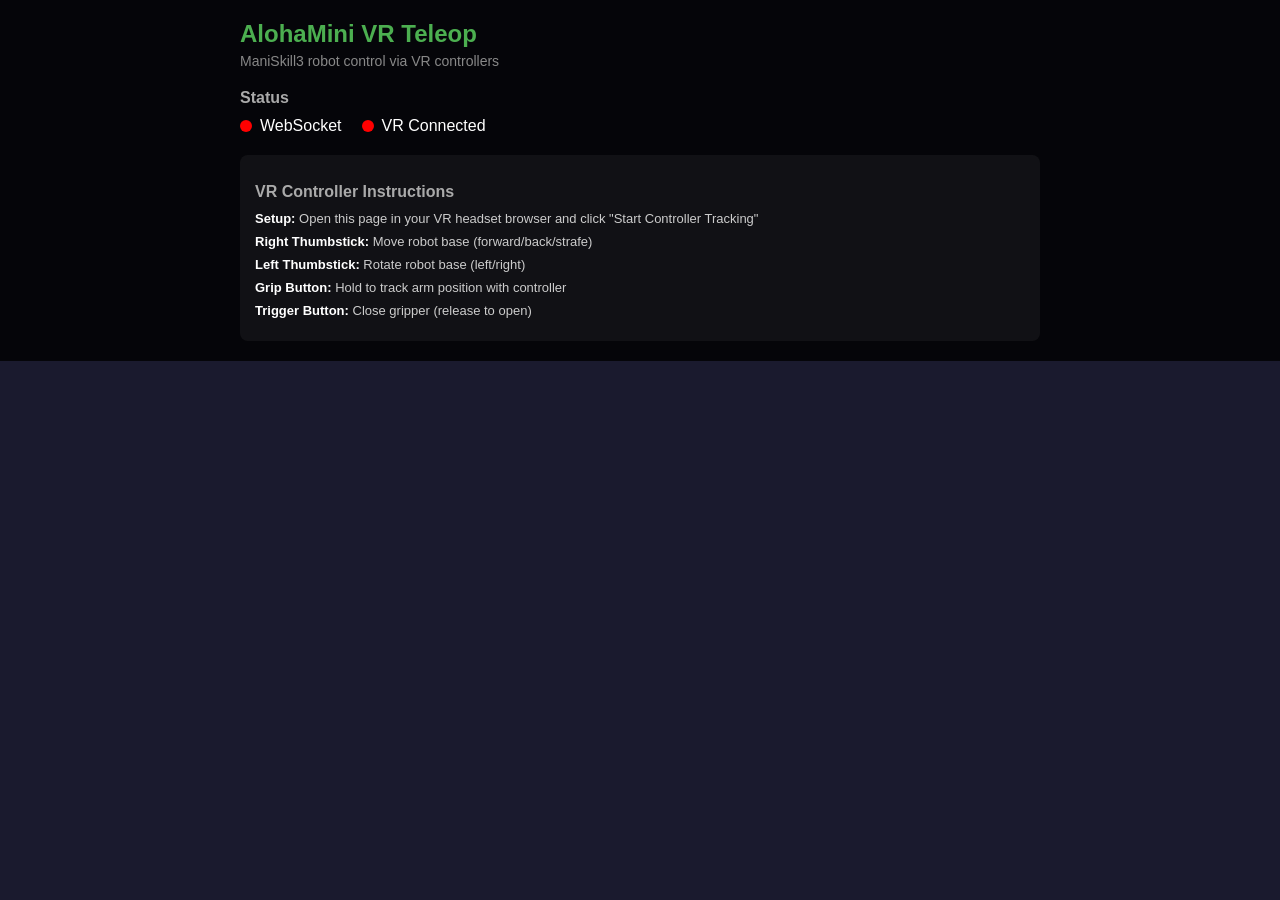
<file: maniskill/teleop/web_ui/index.html>
<!DOCTYPE html>
<html>
  <head>
    <meta charset="utf-8">
    <title>AlohaMini VR Teleop</title>
    <meta name="description" content="VR Teleoperation for AlohaMini Robot">
    <meta name="viewport" content="width=device-width, initial-scale=1.0">
    <script src="https://aframe.io/releases/1.7.1/aframe.min.js"></script>
    <script src="vr_app.js" defer></script>
    <link rel="stylesheet" href="styles.css">
  </head>
  <body>
    <!-- Desktop Interface -->
    <div class="desktop-interface" id="desktopInterface">
      <div class="desktop-header">
        <div class="desktop-title">AlohaMini VR Teleop</div>
        <div class="desktop-subtitle">ManiSkill3 robot control via VR controllers</div>

        <div class="status-section">
          <h2>Status</h2>
          <div class="status-grid">
            <div class="status-item">
              <div class="status-indicator" id="wsStatus"></div>
              <span>WebSocket</span>
            </div>
            <div class="status-item">
              <div class="status-indicator" id="vrStatus"></div>
              <span>VR Connected</span>
            </div>
          </div>
        </div>

        <!-- VR Instructions Section -->
        <div class="vr-instructions-section">
          <h2>VR Controller Instructions</h2>
          <div class="instructions-content">
            <div class="instructions-text">
              <div class="instruction-item">
                <strong>Setup:</strong> Open this page in your VR headset browser and click "Start Controller Tracking"
              </div>
              <div class="instruction-item">
                <strong>Right Thumbstick:</strong> Move robot base (forward/back/strafe)
              </div>
              <div class="instruction-item">
                <strong>Left Thumbstick:</strong> Rotate robot base (left/right)
              </div>
              <div class="instruction-item">
                <strong>Grip Button:</strong> Hold to track arm position with controller
              </div>
              <div class="instruction-item">
                <strong>Trigger Button:</strong> Close gripper (release to open)
              </div>
            </div>
          </div>
        </div>
      </div>
    </div>

    <!-- A-Frame VR Scene (XLeRobot style) -->
    <a-scene vr-mode-ui="enabled: true;">
      <!-- Passthrough setup for Quest -->
      <a-entity webxr-passthrough="referenceSpaceType: local-floor"></a-entity>

      <!-- Headset tracking entity -->
      <a-entity id="headset" camera>
        <a-text id="headsetInfo" value="Headset: ..." position="0 0.2 -0.5" rotation="0 0 0" scale="0.05 0.05 0.05" color="yellow" align="center"></a-text>
      </a-entity>

      <!-- Controllers (XLeRobot naming convention) -->
      <a-entity id="leftHand" oculus-touch-controls="hand: left">
        <a-text id="leftHandInfo" value="Pos: ...\nRot: ..." position="0 0.04 -0.05" rotation="0 0 0" scale="0.05 0.05 0.05" color="white" align="center"></a-text>
      </a-entity>
      <a-entity id="rightHand" oculus-touch-controls="hand: right">
        <a-text id="rightHandInfo" value="Pos: ...\nRot: ..." position="0 0.04 -0.05" rotation="0 0 0" scale="0.05 0.05 0.05" color="white" align="center"></a-text>
      </a-entity>
    </a-scene>
  </body>
</html>
</file>
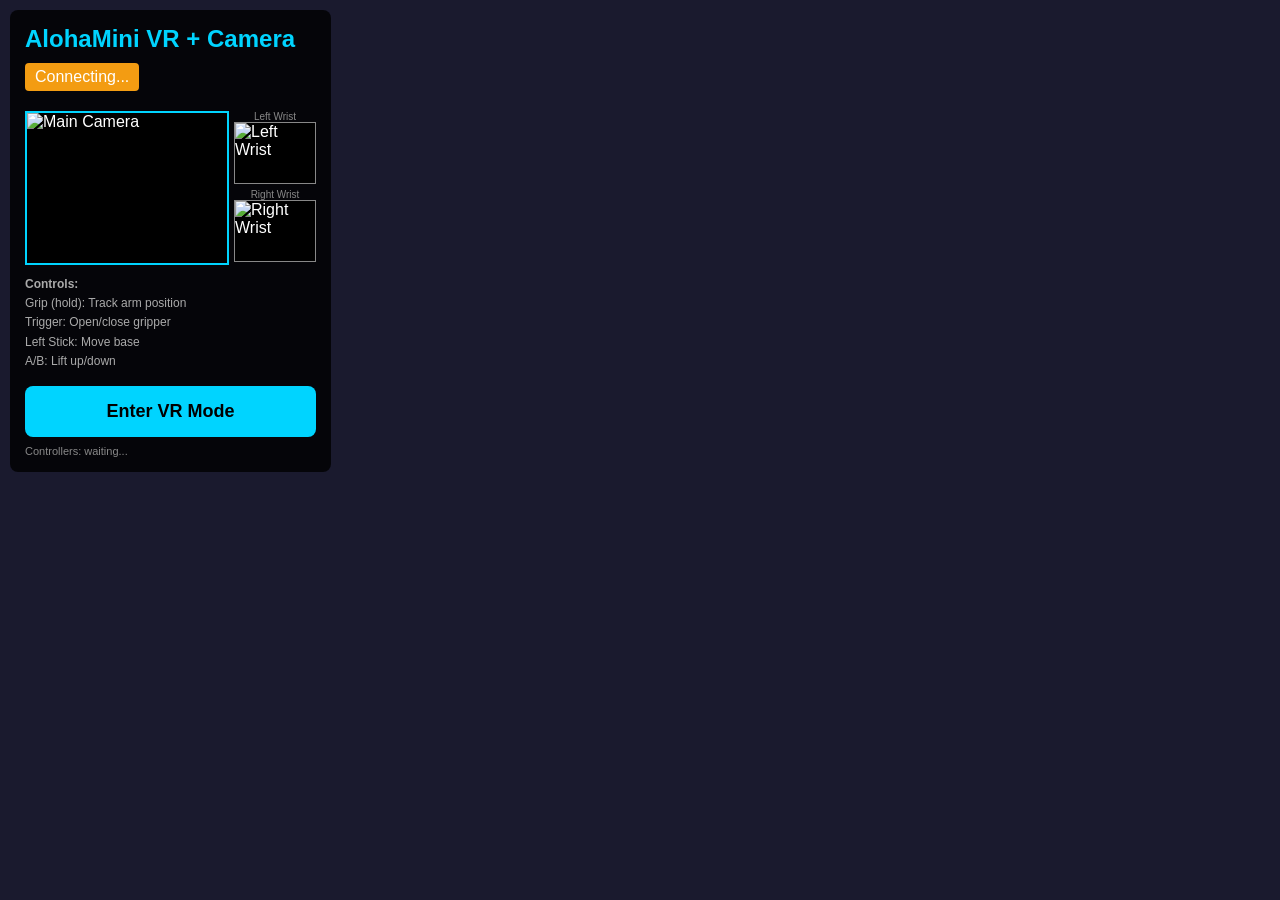
<file: maniskill/teleop/web_ui_stream/index.html>
<!DOCTYPE html>
<html>
<head>
    <meta charset="utf-8">
    <title>AlohaMini VR Teleop + Camera</title>
    <meta name="viewport" content="width=device-width, initial-scale=1.0">
    <script src="https://aframe.io/releases/1.7.1/aframe.min.js"></script>
    <style>
        body { margin: 0; background: #1a1a2e; color: #fff; font-family: sans-serif; }
        #desktop-ui {
            position: fixed; top: 10px; left: 10px; z-index: 100;
            background: rgba(0,0,0,0.8); padding: 15px; border-radius: 8px;
            max-width: 350px;
        }
        #desktop-ui h2 { color: #00d4ff; margin: 0 0 10px 0; }
        #status { padding: 5px 10px; border-radius: 4px; margin-bottom: 10px; display: inline-block; }
        .connected { background: #2ecc71; }
        .disconnected { background: #e74c3c; }
        .connecting { background: #f39c12; }
        .camera-row { display: flex; gap: 5px; margin-top: 10px; }
        #camera-preview {
            width: 200px; height: 150px; border: 2px solid #00d4ff;
            background: #000; display: block;
        }
        .wrist-preview {
            width: 80px; height: 60px; border: 1px solid #888;
            background: #000; display: block;
        }
        .wrist-container { display: flex; flex-direction: column; gap: 5px; }
        .wrist-label { font-size: 10px; color: #888; text-align: center; }
        .info { font-size: 12px; color: #aaa; margin-top: 10px; line-height: 1.6; }
        #enter-vr-btn {
            margin-top: 15px; padding: 15px 30px; font-size: 18px;
            background: #00d4ff; border: none; border-radius: 8px;
            cursor: pointer; color: #000; font-weight: bold; width: 100%;
        }
        #enter-vr-btn:hover { background: #00b8e6; }
        #enter-vr-btn:disabled { background: #666; cursor: not-allowed; }
        #debug-info { font-size: 11px; color: #888; margin-top: 8px; }
        /* Hidden canvases for textures */
        .hidden-canvas { display: none; }
    </style>
</head>
<body>
    <!-- Hidden canvases for camera textures -->
    <canvas id="texture-canvas-main" class="hidden-canvas" width="640" height="480"></canvas>
    <canvas id="texture-canvas-left" class="hidden-canvas" width="320" height="240"></canvas>
    <canvas id="texture-canvas-right" class="hidden-canvas" width="320" height="240"></canvas>

    <div id="desktop-ui">
        <h2>AlohaMini VR + Camera</h2>
        <div id="status" class="connecting">Connecting...</div>
        <div class="camera-row">
            <img id="camera-preview" alt="Main Camera" crossorigin="anonymous">
            <div class="wrist-container">
                <div>
                    <div class="wrist-label">Left Wrist</div>
                    <img id="wrist-left-preview" class="wrist-preview" alt="Left Wrist" crossorigin="anonymous">
                </div>
                <div>
                    <div class="wrist-label">Right Wrist</div>
                    <img id="wrist-right-preview" class="wrist-preview" alt="Right Wrist" crossorigin="anonymous">
                </div>
            </div>
        </div>
        <div class="info">
            <b>Controls:</b><br>
            Grip (hold): Track arm position<br>
            Trigger: Open/close gripper<br>
            Left Stick: Move base<br>
            A/B: Lift up/down
        </div>
        <button id="enter-vr-btn">Enter VR Mode</button>
        <div id="debug-info">Controllers: waiting...</div>
    </div>

    <a-scene vr-mode-ui="enabled: true" embedded
             style="position: fixed; top: 0; left: 0; width: 100%; height: 100%;">

        <!-- Main camera display fixed in front of headset (HUD style, center) -->
        <a-entity id="cameraRig" camera look-controls>
            <!-- Main camera screen (center, fixed to view) -->
            <a-entity id="camera-screen-main" position="0 0 -0.8" rotation="0 0 0">
                <a-plane id="camera-plane-main" width="0.5" height="0.375"
                         material="shader: flat; side: double; color: #fff">
                </a-plane>
            </a-entity>
        </a-entity>

        <!-- VR Controllers with wrist camera displays above each -->
        <a-entity id="leftHand" oculus-touch-controls="hand: left">
            <!-- Left wrist camera above left controller -->
            <a-entity id="camera-screen-left" position="0 0.12 -0.05" rotation="-30 0 0">
                <a-plane id="camera-plane-left" width="0.12" height="0.09"
                         material="shader: flat; side: double; color: #fff">
                </a-plane>
            </a-entity>
        </a-entity>
        <a-entity id="rightHand" oculus-touch-controls="hand: right">
            <!-- Right wrist camera above right controller -->
            <a-entity id="camera-screen-right" position="0 0.12 -0.05" rotation="-30 0 0">
                <a-plane id="camera-plane-right" width="0.12" height="0.09"
                         material="shader: flat; side: double; color: #fff">
                </a-plane>
            </a-entity>
        </a-entity>

        <!-- Simple environment -->
        <a-sky color="#1a1a2e"></a-sky>
        <a-plane rotation="-90 0 0" width="10" height="10" color="#222" position="0 0 0"></a-plane>
    </a-scene>

    <script>
    // =====================================================
    // A-Frame Component for VR Controller + Multi-Camera Streaming
    // =====================================================
    AFRAME.registerComponent('vr-teleop-stream', {
        init: function() {
            console.log('VR Teleop Stream component initialized');

            // Get controller elements
            this.leftHand = document.querySelector('#leftHand');
            this.rightHand = document.querySelector('#rightHand');

            // Get camera plane elements
            this.cameraPlaneMain = document.querySelector('#camera-plane-main');
            this.cameraPlaneLeft = document.querySelector('#camera-plane-left');
            this.cameraPlaneRight = document.querySelector('#camera-plane-right');

            // Get preview elements
            this.cameraPreview = document.querySelector('#camera-preview');
            this.wristLeftPreview = document.querySelector('#wrist-left-preview');
            this.wristRightPreview = document.querySelector('#wrist-right-preview');

            // Setup canvases for textures
            this.canvasMain = document.getElementById('texture-canvas-main');
            this.ctxMain = this.canvasMain.getContext('2d');
            this.canvasLeft = document.getElementById('texture-canvas-left');
            this.ctxLeft = this.canvasLeft.getContext('2d');
            this.canvasRight = document.getElementById('texture-canvas-right');
            this.ctxRight = this.canvasRight.getContext('2d');

            // Three.js textures
            this.textureMain = null;
            this.textureLeft = null;
            this.textureRight = null;

            // Temp images for loading frames
            this.tempImageMain = new Image();
            this.tempImageMain.crossOrigin = 'anonymous';
            this.tempImageLeft = new Image();
            this.tempImageLeft.crossOrigin = 'anonymous';
            this.tempImageRight = new Image();
            this.tempImageRight.crossOrigin = 'anonymous';

            // Image load handlers
            this.tempImageMain.onload = () => {
                this.ctxMain.drawImage(this.tempImageMain, 0, 0,
                    this.canvasMain.width, this.canvasMain.height);
                if (this.textureMain) this.textureMain.needsUpdate = true;
            };
            this.tempImageLeft.onload = () => {
                this.ctxLeft.drawImage(this.tempImageLeft, 0, 0,
                    this.canvasLeft.width, this.canvasLeft.height);
                if (this.textureLeft) this.textureLeft.needsUpdate = true;
            };
            this.tempImageRight.onload = () => {
                this.ctxRight.drawImage(this.tempImageRight, 0, 0,
                    this.canvasRight.width, this.canvasRight.height);
                if (this.textureRight) this.textureRight.needsUpdate = true;
            };

            // Controller state
            this.leftGripDown = false;
            this.rightGripDown = false;
            this.leftTriggerDown = false;
            this.rightTriggerDown = false;

            // WebSocket
            this.ws = null;
            this.connectWebSocket();

            // Setup controller events
            this.setupControllerEvents();

            // Setup textures after scene is ready
            this.setupTextures();

            // Frame counter for throttling
            this.frameCount = 0;
        },

        setupTextures: function() {
            // Setup texture for each camera plane
            const setupSingleTexture = (plane, canvas, ctx, name) => {
                return new Promise((resolve) => {
                    const checkMesh = () => {
                        if (!plane) { resolve(null); return; }
                        const mesh = plane.getObject3D('mesh');
                        if (mesh && mesh.material) {
                            const texture = new THREE.CanvasTexture(canvas);
                            texture.minFilter = THREE.LinearFilter;
                            texture.magFilter = THREE.LinearFilter;
                            mesh.material.map = texture;
                            mesh.material.needsUpdate = true;

                            // Draw placeholder
                            ctx.fillStyle = '#333';
                            ctx.fillRect(0, 0, canvas.width, canvas.height);
                            ctx.fillStyle = '#666';
                            ctx.font = '14px sans-serif';
                            ctx.textAlign = 'center';
                            ctx.fillText(name, canvas.width/2, canvas.height/2);
                            texture.needsUpdate = true;

                            console.log('Texture applied:', name);
                            resolve(texture);
                        } else {
                            setTimeout(checkMesh, 100);
                        }
                    };
                    checkMesh();
                });
            };

            // Setup all textures
            setupSingleTexture(this.cameraPlaneMain, this.canvasMain, this.ctxMain, 'Main Camera')
                .then(tex => { this.textureMain = tex; });
            setupSingleTexture(this.cameraPlaneLeft, this.canvasLeft, this.ctxLeft, 'Left Wrist')
                .then(tex => { this.textureLeft = tex; });
            setupSingleTexture(this.cameraPlaneRight, this.canvasRight, this.ctxRight, 'Right Wrist')
                .then(tex => { this.textureRight = tex; });
        },

        connectWebSocket: function() {
            const host = window.location.hostname;
            const wsPort = 8442;
            const wsUrl = `wss://${host}:${wsPort}`;

            console.log('Connecting to WebSocket:', wsUrl);
            const statusEl = document.getElementById('status');
            statusEl.className = 'connecting';
            statusEl.textContent = 'Connecting...';

            try {
                this.ws = new WebSocket(wsUrl);

                this.ws.onopen = () => {
                    console.log('WebSocket connected');
                    statusEl.className = 'connected';
                    statusEl.textContent = 'Connected';
                };

                this.ws.onclose = () => {
                    console.log('WebSocket closed, reconnecting...');
                    statusEl.className = 'disconnected';
                    statusEl.textContent = 'Disconnected';
                    this.ws = null;
                    setTimeout(() => this.connectWebSocket(), 2000);
                };

                this.ws.onerror = (err) => {
                    console.error('WebSocket error:', err);
                    statusEl.className = 'disconnected';
                    statusEl.textContent = 'Error';
                };

                this.ws.onmessage = (event) => {
                    try {
                        const msg = JSON.parse(event.data);
                        if (msg.type === 'frame') {
                            // Main camera
                            if (msg.data) {
                                this.updateCameraFrame(msg.data, 'main');
                            }
                            // Wrist cameras
                            if (msg.wrist_left) {
                                this.updateCameraFrame(msg.wrist_left, 'left');
                            }
                            if (msg.wrist_right) {
                                this.updateCameraFrame(msg.wrist_right, 'right');
                            }
                        }
                    } catch (e) {
                        console.error('Message parse error:', e);
                    }
                };
            } catch (err) {
                console.error('WebSocket connection failed:', err);
                statusEl.className = 'disconnected';
                statusEl.textContent = 'Failed';
                setTimeout(() => this.connectWebSocket(), 3000);
            }
        },

        updateCameraFrame: function(base64Data, camera) {
            const dataUrl = 'data:image/jpeg;base64,' + base64Data;

            if (camera === 'main') {
                if (this.cameraPreview) this.cameraPreview.src = dataUrl;
                this.tempImageMain.src = dataUrl;
            } else if (camera === 'left') {
                if (this.wristLeftPreview) this.wristLeftPreview.src = dataUrl;
                this.tempImageLeft.src = dataUrl;
            } else if (camera === 'right') {
                if (this.wristRightPreview) this.wristRightPreview.src = dataUrl;
                this.tempImageRight.src = dataUrl;
            }
        },

        setupControllerEvents: function() {
            // Thumbstick state
            this.leftThumbstick = { x: 0, y: 0 };
            this.rightThumbstick = { x: 0, y: 0 };

            if (this.leftHand) {
                this.leftHand.addEventListener('gripdown', () => {
                    this.leftGripDown = true;
                    console.log('Left grip down');
                });
                this.leftHand.addEventListener('gripup', () => {
                    this.leftGripDown = false;
                    console.log('Left grip up');
                });
                this.leftHand.addEventListener('triggerdown', () => {
                    this.leftTriggerDown = true;
                    console.log('Left trigger down');
                });
                this.leftHand.addEventListener('triggerup', () => {
                    this.leftTriggerDown = false;
                    console.log('Left trigger up');
                });
                // Thumbstick event
                this.leftHand.addEventListener('thumbstickmoved', (evt) => {
                    this.leftThumbstick = { x: evt.detail.x, y: evt.detail.y };
                    console.log('Left thumbstick:', this.leftThumbstick);
                });
            }

            if (this.rightHand) {
                this.rightHand.addEventListener('gripdown', () => {
                    this.rightGripDown = true;
                    console.log('Right grip down');
                });
                this.rightHand.addEventListener('gripup', () => {
                    this.rightGripDown = false;
                    console.log('Right grip up');
                });
                this.rightHand.addEventListener('triggerdown', () => {
                    this.rightTriggerDown = true;
                    console.log('Right trigger down');
                });
                this.rightHand.addEventListener('triggerup', () => {
                    this.rightTriggerDown = false;
                    console.log('Right trigger up');
                });
                // Thumbstick event
                this.rightHand.addEventListener('thumbstickmoved', (evt) => {
                    this.rightThumbstick = { x: evt.detail.x, y: evt.detail.y };
                    console.log('Right thumbstick:', this.rightThumbstick);
                });
            }
        },

        getControllerData: function(hand, handEntity, gripDown, triggerDown) {
            const data = {
                hand: hand,
                position: null,
                quaternion: null,
                gripActive: gripDown,
                trigger: triggerDown ? 1 : 0,
                thumbstick: { x: 0, y: 0 }
            };

            if (!handEntity || !handEntity.object3D) return data;

            // Get position and quaternion from A-Frame object3D
            const pos = handEntity.object3D.position;
            const quat = handEntity.object3D.quaternion;

            data.position = { x: pos.x, y: pos.y, z: pos.z };
            data.quaternion = { x: quat.x, y: quat.y, z: quat.z, w: quat.w };

            // Get gamepad data via tracked-controls component
            const trackedControls = handEntity.components['tracked-controls'];

            // Debug: log once per hand when first accessing gamepad
            if (!this[`_${hand}GamepadLogged`]) {
                console.log(`${hand} trackedControls:`, !!trackedControls);
                if (trackedControls) {
                    console.log(`${hand} controller:`, !!trackedControls.controller);
                    if (trackedControls.controller) {
                        console.log(`${hand} gamepad:`, !!trackedControls.controller.gamepad);
                        if (trackedControls.controller.gamepad) {
                            const gp = trackedControls.controller.gamepad;
                            console.log(`${hand} gamepad.axes:`, gp.axes ? Array.from(gp.axes) : 'none');
                            console.log(`${hand} gamepad.buttons:`, gp.buttons ? gp.buttons.length : 'none');
                            this[`_${hand}GamepadLogged`] = true;
                        }
                    }
                }
            }

            if (trackedControls && trackedControls.controller) {
                const gamepad = trackedControls.controller.gamepad;
                if (gamepad) {
                    // Read thumbstick directly from gamepad.axes
                    // WebXR standard: axes[0] = X, axes[1] = Y (for each controller)
                    // Some controllers may use axes[2], axes[3] for thumbstick
                    if (gamepad.axes && gamepad.axes.length >= 2) {
                        // Try axes[0], axes[1] first (standard)
                        let tx = gamepad.axes[0] || 0;
                        let ty = gamepad.axes[1] || 0;

                        // If standard axes are zero, try axes[2], axes[3] (some controllers)
                        if (Math.abs(tx) < 0.01 && Math.abs(ty) < 0.01 && gamepad.axes.length >= 4) {
                            tx = gamepad.axes[2] || 0;
                            ty = gamepad.axes[3] || 0;
                        }

                        data.thumbstick = { x: tx, y: ty };

                        // Debug: log all axes when any movement detected
                        if (Math.abs(tx) > 0.1 || Math.abs(ty) > 0.1) {
                            console.log(`${hand} thumbstick:`, data.thumbstick, 'all axes:', Array.from(gamepad.axes));
                        }
                    } else if (gamepad.axes) {
                        // Debug: log axes info
                        console.log(`${hand} gamepad.axes.length:`, gamepad.axes.length);
                    }

                    // Quest 2 button mapping (WebXR Gamepad):
                    // buttons[0] = trigger, buttons[1] = grip
                    // buttons[3] = thumbstick press, buttons[4] = A/X, buttons[5] = B/Y
                    if (gamepad.buttons && gamepad.buttons.length > 5) {
                        const aPressed = gamepad.buttons[4]?.pressed || false;
                        const bPressed = gamepad.buttons[5]?.pressed || false;
                        data.buttons = {
                            a: aPressed,
                            b: bPressed
                        };
                    } else {
                        // Fallback: check all possible button indices
                        let foundA = false, foundB = false;
                        if (gamepad.buttons) {
                            for (let i = 0; i < gamepad.buttons.length; i++) {
                                if (gamepad.buttons[i]?.pressed) {
                                    if (i === 4) foundA = true;
                                    if (i === 5) foundB = true;
                                }
                            }
                        }
                        data.buttons = { a: foundA, b: foundB };
                    }
                }
            }

            return data;
        },

        updateGamepadsFromXR: function() {
            // Access XR session directly to get gamepads
            const scene = this.el.sceneEl;
            if (!scene || !scene.renderer || !scene.renderer.xr) return;

            const xrSession = scene.renderer.xr.getSession();
            if (!xrSession) return;

            const inputSources = xrSession.inputSources;
            if (!inputSources) return;

            for (const source of inputSources) {
                if (!source.gamepad) continue;

                const handedness = source.handedness;
                if (handedness === 'left') {
                    this.xrLeftGamepad = source.gamepad;
                    // Debug log once
                    if (!this._xrLeftLogged) {
                        console.log('XR Left gamepad found, axes:', Array.from(source.gamepad.axes));
                        this._xrLeftLogged = true;
                    }
                } else if (handedness === 'right') {
                    this.xrRightGamepad = source.gamepad;
                    if (!this._xrRightLogged) {
                        console.log('XR Right gamepad found, axes:', Array.from(source.gamepad.axes));
                        this._xrRightLogged = true;
                    }
                }
            }
        },

        tick: function() {
            // Send controller data every frame
            if (!this.ws || this.ws.readyState !== WebSocket.OPEN) return;

            // Try to get gamepads from WebXR session directly
            this.updateGamepadsFromXR();

            const leftData = this.getControllerData('left', this.leftHand, this.leftGripDown, this.leftTriggerDown);
            const rightData = this.getControllerData('right', this.rightHand, this.rightGripDown, this.rightTriggerDown);

            // Override thumbstick from XR gamepads if available
            if (this.xrLeftGamepad) {
                const axes = this.xrLeftGamepad.axes;
                if (axes && axes.length >= 4) {
                    // Quest uses axes[2], axes[3] for thumbstick
                    leftData.thumbstick = { x: axes[2] || 0, y: axes[3] || 0 };
                } else if (axes && axes.length >= 2) {
                    leftData.thumbstick = { x: axes[0] || 0, y: axes[1] || 0 };
                }
                // Debug log when thumbstick moved
                if (Math.abs(leftData.thumbstick.x) > 0.1 || Math.abs(leftData.thumbstick.y) > 0.1) {
                    if (this.frameCount % 10 === 0) {
                        console.log('Left XR thumbstick:', leftData.thumbstick);
                    }
                }
            }
            if (this.xrRightGamepad) {
                const axes = this.xrRightGamepad.axes;
                if (axes && axes.length >= 4) {
                    rightData.thumbstick = { x: axes[2] || 0, y: axes[3] || 0 };
                } else if (axes && axes.length >= 2) {
                    rightData.thumbstick = { x: axes[0] || 0, y: axes[1] || 0 };
                }
                if (Math.abs(rightData.thumbstick.x) > 0.1 || Math.abs(rightData.thumbstick.y) > 0.1) {
                    if (this.frameCount % 10 === 0) {
                        console.log('Right XR thumbstick:', rightData.thumbstick);
                    }
                }
            }

            // Send to server
            const message = {
                timestamp: Date.now(),
                leftController: leftData,
                rightController: rightData
            };

            try {
                this.ws.send(JSON.stringify(message));
            } catch (e) {
                console.error('Send error:', e);
            }

            // Update debug info (throttled)
            this.frameCount++;
            if (this.frameCount % 30 === 0) {
                const debugEl = document.getElementById('debug-info');
                if (debugEl) {
                    const leftPos = leftData.position ? `(${leftData.position.x.toFixed(2)}, ${leftData.position.y.toFixed(2)}, ${leftData.position.z.toFixed(2)})` : 'N/A';
                    const rightPos = rightData.position ? `(${rightData.position.x.toFixed(2)}, ${rightData.position.y.toFixed(2)}, ${rightData.position.z.toFixed(2)})` : 'N/A';
                    debugEl.textContent = `L: ${leftPos} | R: ${rightPos}`;
                }
            }
        }
    });

    // Initialize when DOM ready
    document.addEventListener('DOMContentLoaded', () => {
        const scene = document.querySelector('a-scene');
        const vrButton = document.getElementById('enter-vr-btn');

        // Add component to scene
        if (scene) {
            if (scene.hasLoaded) {
                scene.setAttribute('vr-teleop-stream', '');
            } else {
                scene.addEventListener('loaded', () => {
                    scene.setAttribute('vr-teleop-stream', '');
                });
            }

            // VR button handler
            vrButton.addEventListener('click', () => {
                scene.enterVR().catch(err => {
                    console.error('Failed to enter VR:', err);
                    alert('Failed to enter VR: ' + err.message);
                });
            });

            // Update button state
            scene.addEventListener('enter-vr', () => {
                vrButton.textContent = 'In VR Mode';
                vrButton.disabled = true;

                // Keep session alive even when headset is removed
                const xrSession = scene.renderer.xr.getSession();
                if (xrSession) {
                    xrSession.addEventListener('visibilitychange', (event) => {
                        console.log('XR Session visibility:', event.session.visibilityState);
                        // Don't end session - just log the visibility change
                        // Controllers should still work even when 'hidden'
                    });
                    console.log('XR Session started - controllers will stay active even if headset removed');
                }
            });
            scene.addEventListener('exit-vr', () => {
                vrButton.textContent = 'Enter VR Mode';
                vrButton.disabled = false;
            });
        }

        // Check VR support
        if (navigator.xr) {
            navigator.xr.isSessionSupported('immersive-vr').then(supported => {
                if (!supported) {
                    vrButton.textContent = 'VR Not Supported';
                    vrButton.disabled = true;
                }
            });
        } else {
            vrButton.textContent = 'WebXR Not Available';
            vrButton.disabled = true;
        }
    });
    </script>
</body>
</html>
</file>
<file: maniskill/teleop/web_ui/styles.css>
/* AlohaMini VR Teleop Styles (XLeRobot style) */

body {
  margin: 0;
  padding: 0;
  font-family: -apple-system, BlinkMacSystemFont, 'Segoe UI', Roboto, Oxygen, Ubuntu, sans-serif;
  background: #1a1a2e;
  color: #fff;
}

/* Desktop Interface */
.desktop-interface {
  position: fixed;
  top: 0;
  left: 0;
  right: 0;
  z-index: 100;
  padding: 20px;
  background: rgba(0, 0, 0, 0.8);
  backdrop-filter: blur(10px);
}

.desktop-header {
  max-width: 800px;
  margin: 0 auto;
}

.desktop-title {
  font-size: 24px;
  font-weight: bold;
  color: #4CAF50;
  margin-bottom: 5px;
}

.desktop-subtitle {
  font-size: 14px;
  color: #888;
  margin-bottom: 20px;
}

/* Status Section */
.status-section h2 {
  font-size: 16px;
  margin-bottom: 10px;
  color: #aaa;
}

.status-grid {
  display: flex;
  gap: 20px;
  margin-bottom: 20px;
}

.status-item {
  display: flex;
  align-items: center;
  gap: 8px;
}

.status-indicator {
  width: 12px;
  height: 12px;
  border-radius: 50%;
  background: #ff0000;
}

/* VR Instructions */
.vr-instructions-section {
  background: rgba(255, 255, 255, 0.05);
  border-radius: 8px;
  padding: 15px;
}

.vr-instructions-section h2 {
  font-size: 16px;
  margin-bottom: 10px;
  color: #aaa;
}

.instruction-item {
  margin-bottom: 8px;
  font-size: 13px;
  color: #ccc;
}

.instruction-item strong {
  color: #fff;
}

/* Start Tracking Button (injected by JS) */
#start-tracking-button {
  font-family: inherit;
}

#start-tracking-button:hover {
  background-color: #45a049 !important;
  transform: translate(-50%, -50%) scale(1.05) !important;
}

/* A-Frame scene adjustments */
a-scene {
  position: fixed;
  top: 0;
  left: 0;
  width: 100%;
  height: 100%;
}

/* Hide desktop interface in VR mode */
.a-enter-vr .desktop-interface {
  display: none;
}
</file>
